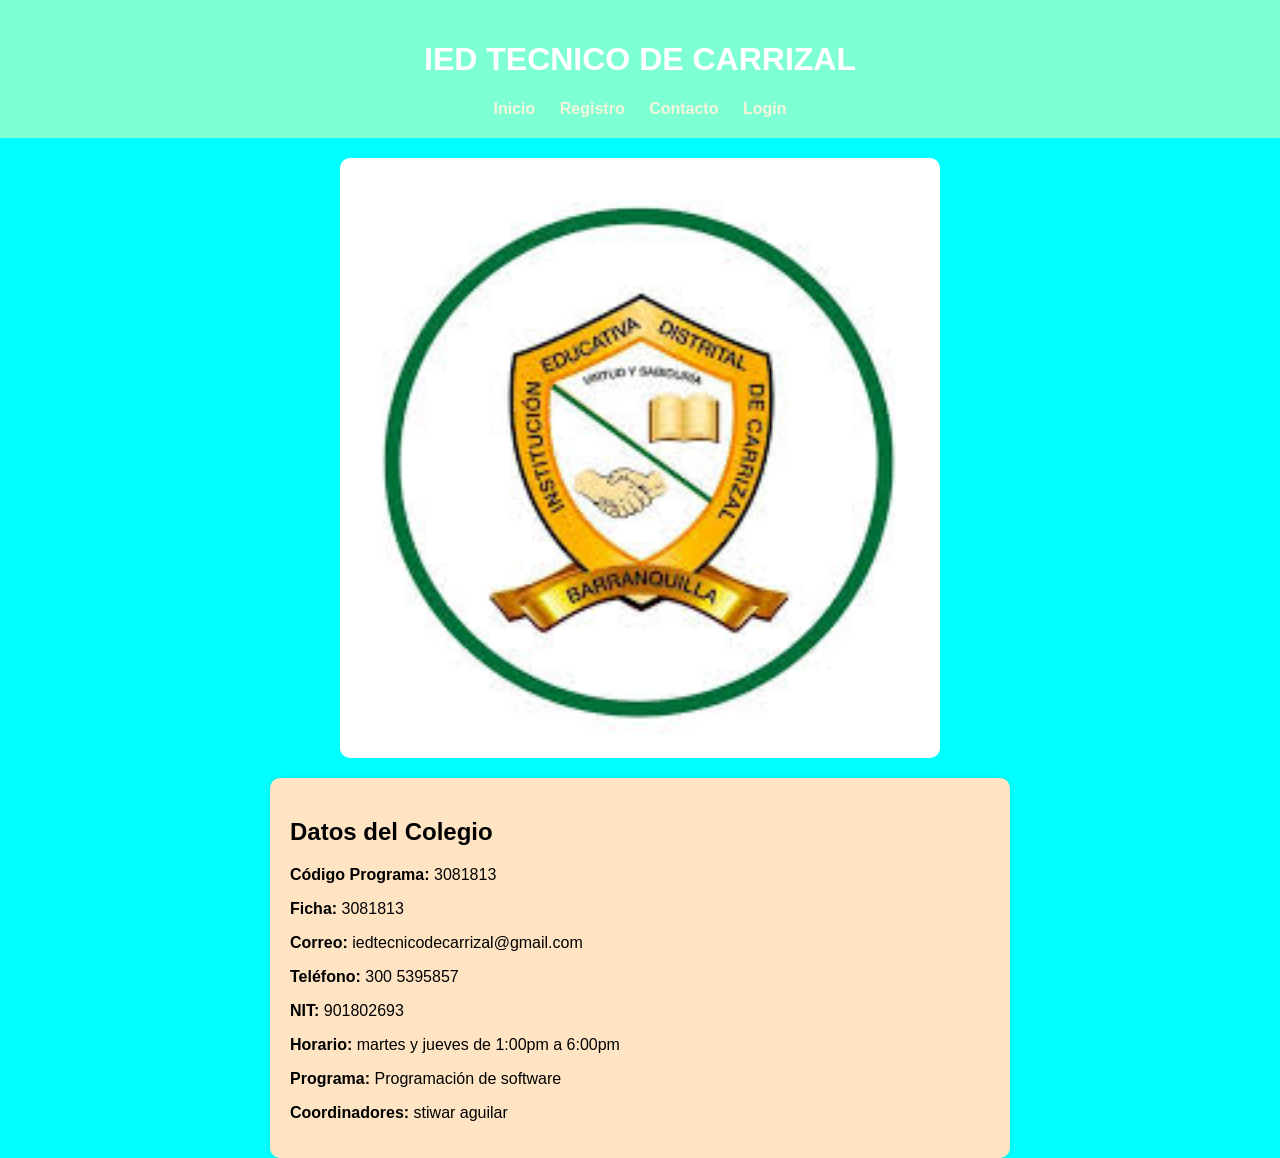
<file: index.html>
<!DOCTYPE html>
<html lang="es">
<head>
    <meta charset="UTF-8">
    <title>IED TECNICO de carrizal</title>
    <link rel="stylesheet" href="estilos/estillos_index.css">
</head>
<body>

   <header class="encabezado-principal" ></header>
   <script src="js/header.js"></script> <!--si lo guardas en un archivo JS-->

</header>

<section class="carrusel">
    <img src="img/carrusel1.jpg" alt="Imagen 1">
    <img src="img/carrusel2.jpg" alt="Imagen 2">
    <img src="img/carrusel3.jpg" alt="Imagen 3">
</section>

<section class="info">
    <h2>Datos del Colegio</h2>
    <p><strong>Código Programa:</strong> 3081813</p>
    <p><strong>Ficha:</strong> 3081813</p>
    <p><strong>Correo:</strong> iedtecnicodecarrizal@gmail.com</p>
    <p><strong>Teléfono:</strong> 300 5395857</p>
    <p><strong>NIT:</strong> 901802693</p>
    <p><strong>Horario:</strong> martes y jueves de 1:00pm a 6:00pm</p>
    <p><strong>Programa:</strong> Programación de software</p>
    <p><strong>Coordinadores:</strong> stiwar aguilar</p>
</section>
</body>
</html>
</file>
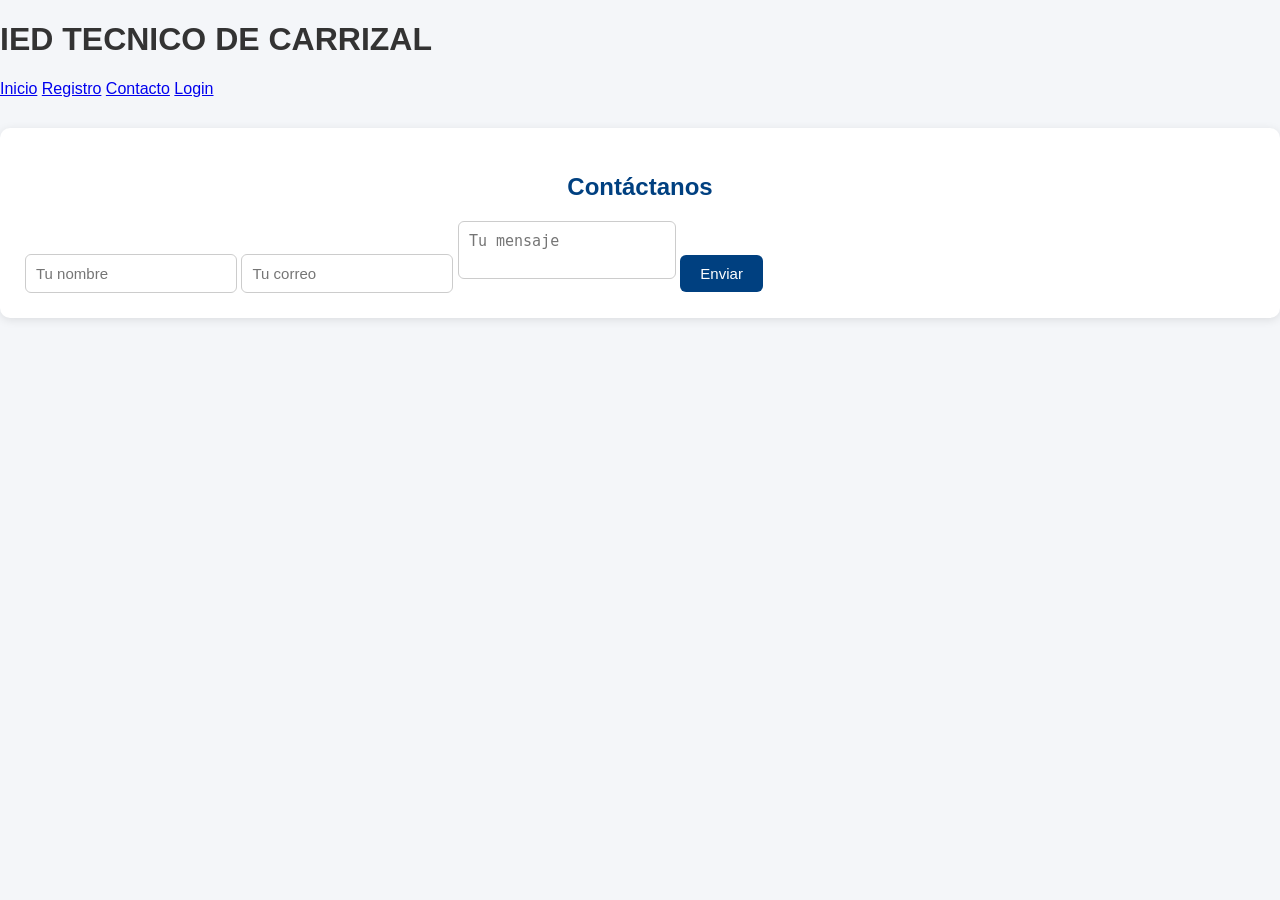
<file: vistas/contacto.html>
<!DOCTYPE html>
<html lang="es">
<head>
    <meta charset="UTF-8">
    <title>Contacto</title>
    <link rel="stylesheet" href="../estilos/estilos_contactos.css">
</head>
<body>

    <header class="encabezado-principal"></header>
    <script src="../js/header.js"></script> 


    <form>
        <h2>Contáctanos</h2>
        <input type="text" placeholder="Tu nombre" required>
        <input type="email" placeholder="Tu correo" required>
        <textarea placeholder="Tu mensaje" required></textarea>
        <button type="submit">Enviar</button>
    </form>

</body>
</html>
</file>
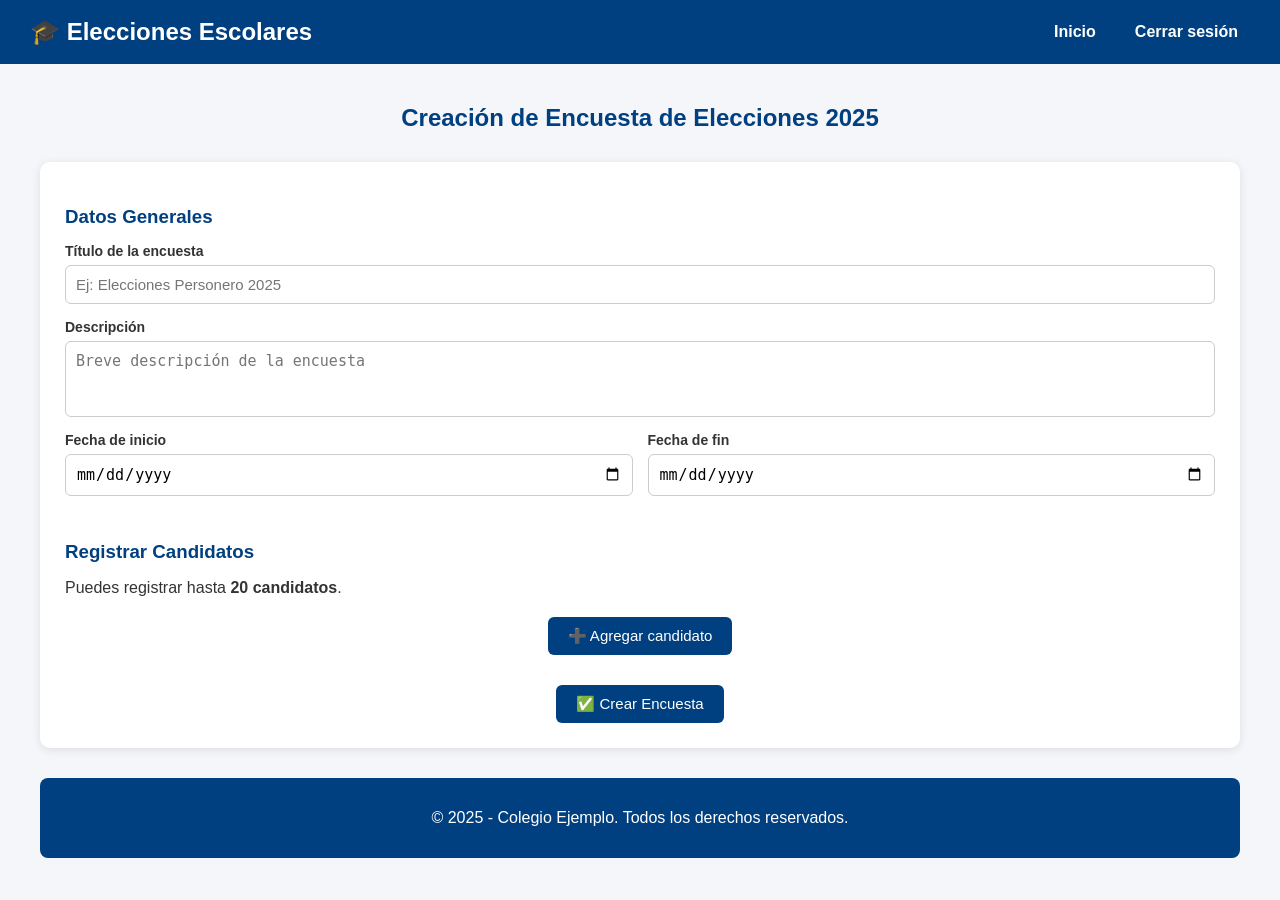
<file: vistas/crear_encuesta_elecciones.html>
<!DOCTYPE html>
<html lang="es">
<head>
  <meta charset="UTF-8">
  <title>Crear Encuesta de Elecciones</title>
  <link rel="stylesheet" href="../estilos/estilos_crear_encuesta_elecciones.css">
  <script src="../js/header_sesion.js"></script>
</head>
<body>
  <div class="contenedor">

    <!-- Header dinámico -->
    <header class="encabezado-principal"></header>

    <main>
      <h2>Creación de Encuesta de Elecciones 2025</h2>

      <!-- Datos generales de la encuesta -->
      <form id="formEncuesta" enctype="multipart/form-data">
        <section class="datos-encuesta">
          <h3>Datos Generales</h3>
          <div class="form-group">
            <label for="titulo">Título de la encuesta</label>
            <input type="text" id="titulo" name="titulo" placeholder="Ej: Elecciones Personero 2025" required>
          </div>

          <div class="form-group">
            <label for="descripcion">Descripción</label>
            <textarea id="descripcion" name="descripcion" rows="3" placeholder="Breve descripción de la encuesta" required></textarea>
          </div>

          <div class="form-grid">
            <div class="form-group">
              <label for="fecha_inicio">Fecha de inicio</label>
              <input type="date" id="fecha_inicio" name="fecha_inicio" required>
            </div>

            <div class="form-group">
              <label for="fecha_fin">Fecha de fin</label>
              <input type="date" id="fecha_fin" name="fecha_fin" required>
            </div>
          </div>
        </section>

        <!-- Candidatos -->
        <section class="candidatos">
          <h3>Registrar Candidatos</h3>
          <p>Puedes registrar hasta <strong>20 candidatos</strong>.</p>

          <div id="candidatosContainer"></div>

          <div style="text-align:center; margin-top:20px;">
            <button type="button" id="btnAgregar">➕ Agregar candidato</button>
          </div>
        </section>

        <div style="text-align:center; margin-top:30px;">
          <button type="submit">✅ Crear Encuesta</button>
        </div>
      </form>
    </main>

    <footer>
      <p>&copy; 2025 - Colegio Ejemplo. Todos los derechos reservados.</p>
    </footer>
  </div>

  <script>
    document.addEventListener("DOMContentLoaded", () => {
      const container = document.getElementById("candidatosContainer");
      const btnAgregar = document.getElementById("btnAgregar");
      let contador = 0;
      const maxCandidatos = 20;

      btnAgregar.addEventListener("click", () => {
        if (contador >= maxCandidatos) {
          alert("Solo puedes registrar hasta 20 candidatos.");
          return;
        }

        contador++;

        const candidatoDiv = document.createElement("div");
        candidatoDiv.classList.add("candidato");

        candidatoDiv.innerHTML =
          '<div class="candidato-header">' +
            '<h4>Candidato ' + contador + '</h4>' +
            '<button type="button" class="btnEliminar" title="Eliminar candidato">❌</button>' +
          '</div>' +
          '<div class="form-grid">' +
            '<div class="form-group">' +
              '<label for="doc_' + contador + '">Documento</label>' +
              '<input type="text" id="doc_' + contador + '" name="doc_' + contador + '" required>' +
            '</div>' +
            '<div class="form-group">' +
              '<label for="nombre_' + contador + '">Nombre completo</label>' +
              '<input type="text" id="nombre_' + contador + '" name="nombre_' + contador + '" required>' +
            '</div>' +
            '<div class="form-group">' +
              '<label for="grado_' + contador + '">Grado</label>' +
              '<input type="text" id="grado_' + contador + '" name="grado_' + contador + '" required>' +
            '</div>' +
            '<div class="form-group">' +
              '<label for="grupo_' + contador + '">Grupo</label>' +
              '<input type="text" id="grupo_' + contador + '" name="grupo_' + contador + '" required>' +
            '</div>' +
            '<div class="form-group">' +
              '<label for="foto_' + contador + '">Foto</label>' +
              '<input type="file" id="foto_' + contador + '" name="foto_' + contador + '" accept="image/*" required>' +
            '</div>' +
          '</div>';

        // Evento para eliminar candidato
        candidatoDiv.querySelector(".btnEliminar").addEventListener("click", () => {
          candidatoDiv.remove();
          contador--;
        });

        container.appendChild(candidatoDiv);
      });
    });
  </script>
</body>
</html>
</file>
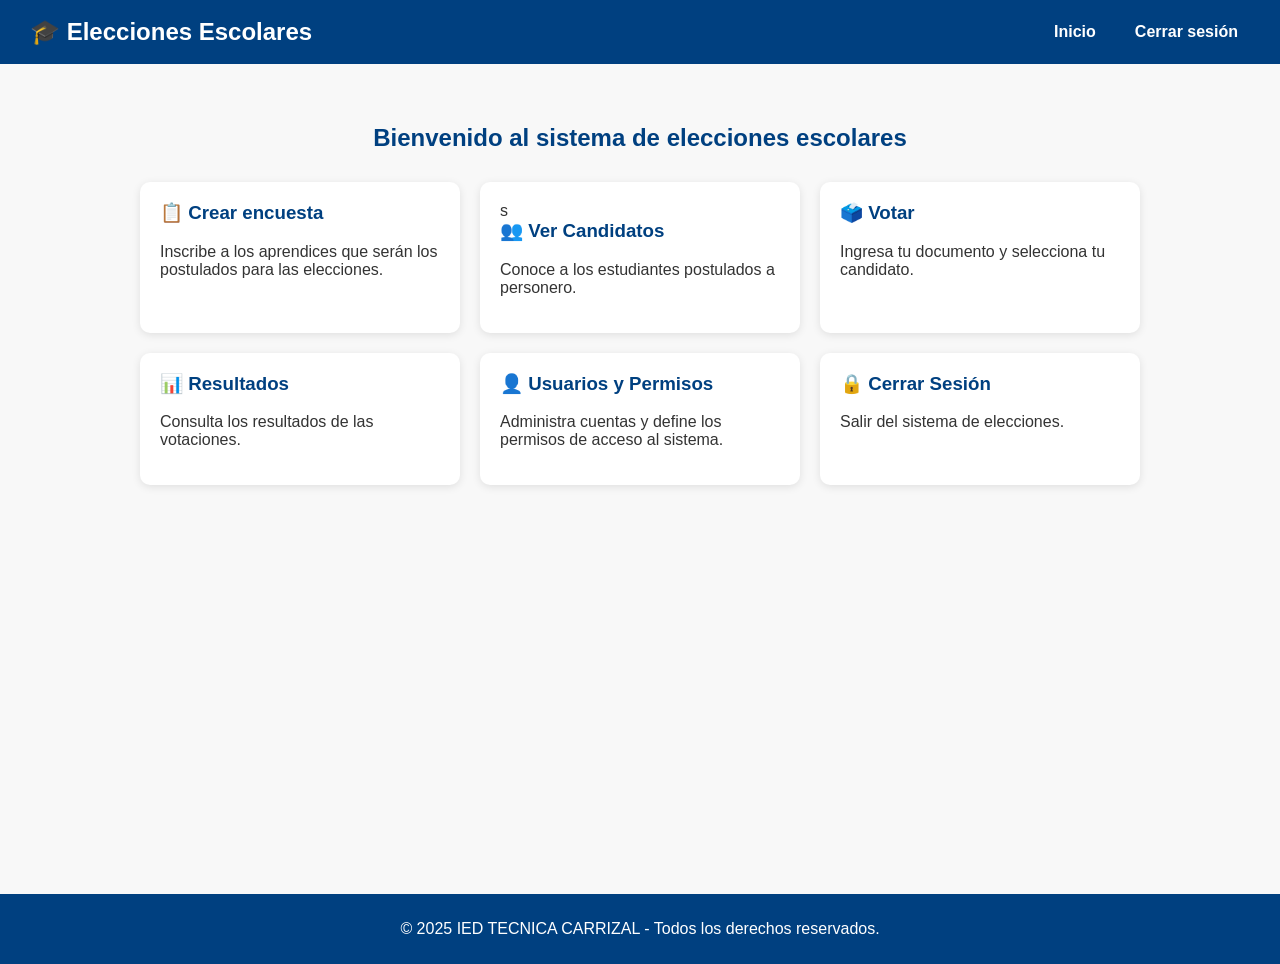
<file: vistas/login.html>
<!DOCTYPE html>
<html lang="es">
<head>
    <meta charset="UTF-8">
    <title>Menú Principal - IED Nobel Juan Manuel Santos</title>
    <link rel="stylesheet" href="../estilos/estilos_menu.css">
</head>
<body>
<div class="wrapper">
    <script src="../js/header_sesion.js"></script>

    <!-- CONTENIDO PRINCIPAL -->
    <section class="menu-contenedor">
        <h2>Bienvenido al sistema de elecciones escolares</h2>
        <div class="tarjetas-grid">

            <a class="tarjeta" href="../vistas/crear_encuesta_elecciones.html">
                <h3>📋 Crear encuesta</h3>
                <p>Inscribe a los aprendices que serán los postulados para las elecciones.</p>
            </a>

            <a class="tarjeta" href="../vistas/ver_candidatos.html">
                s<h3>👥 Ver Candidatos</h3>
                <p>Conoce a los estudiantes postulados a personero.</p>
            </a>

            <a class="tarjeta" href="../vistas/votar.html">
                <h3>🗳️ Votar</h3>
                <p>Ingresa tu documento y selecciona tu candidato.</p>
            </a>

            <a class="tarjeta" href="../vistas/resultados.html">
                <h3>📊 Resultados</h3>
                <p>Consulta los resultados de las votaciones.</p>
            </a>

            <a class="tarjeta" href="../vistas/usuarios_permisos.html">
                <h3>👤 Usuarios y Permisos</h3>
                <p>Administra cuentas y define los permisos de acceso al sistema.</p>
            </a>

            <a class="tarjeta" href="../vistas/login.html">
                <h3>🔒 Cerrar Sesión</h3>
                <p>Salir del sistema de elecciones.</p>
            </a>
        </div>
    </section>

    <!-- PIE DE PÁGINA -->
    <footer>
        <p>&copy; 2025 IED TECNICA CARRIZAL - Todos los derechos reservados.</p>
    </footer>
</div>
</body>
</html>
</file>
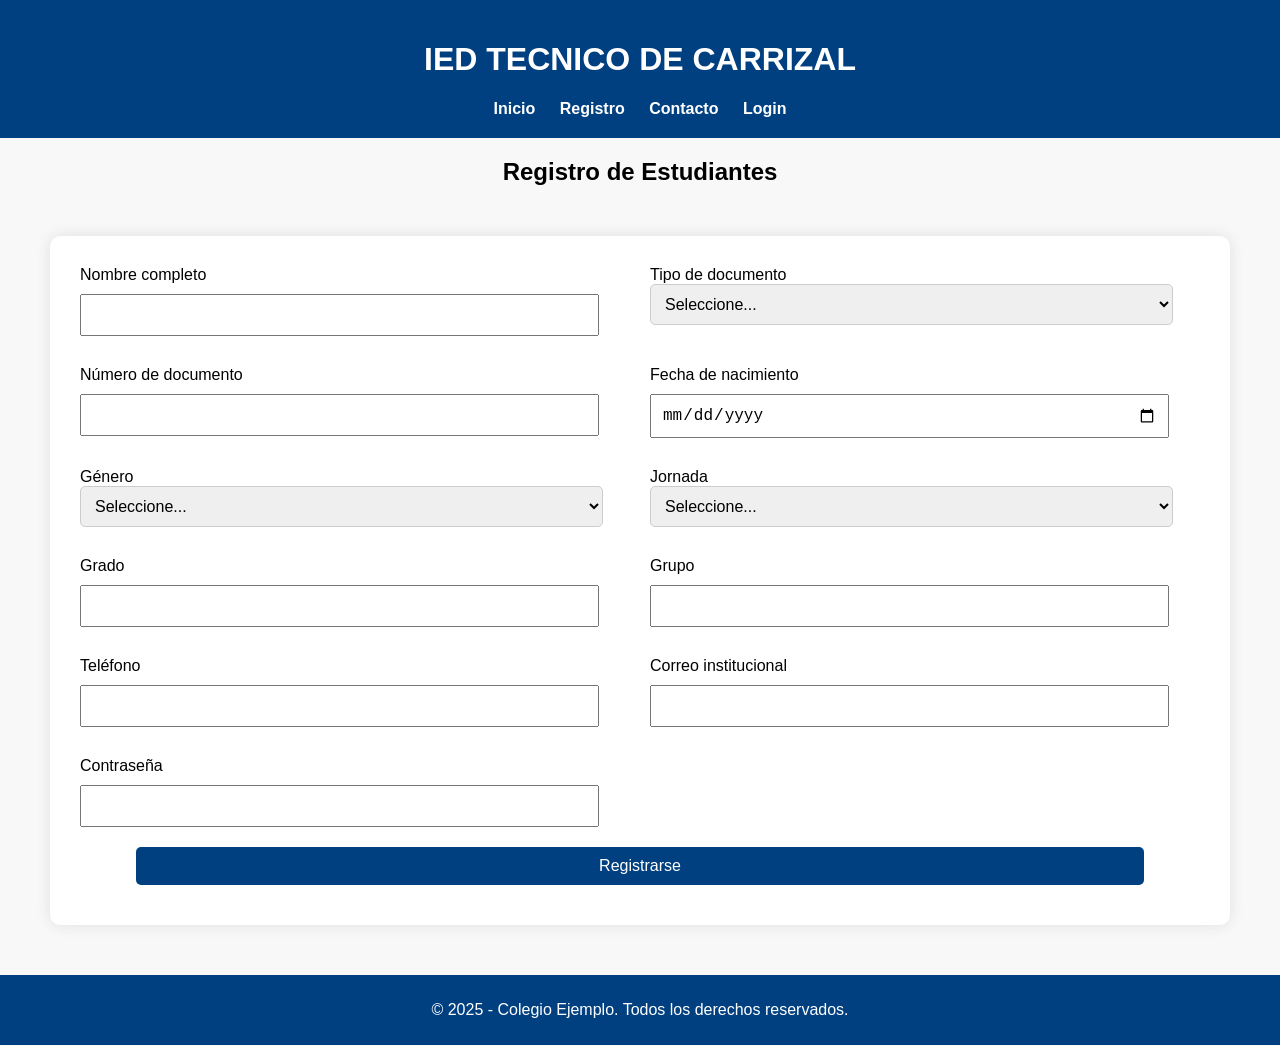
<file: vistas/registrar_estudiante.html>
<!DOCTYPE html>
<html lang="es">
<head>
    <meta charset="UTF-8">
    <title>Registro de Estudiantes</title>
    <link rel="stylesheet" href="../estilos/estilos_registro.css">
</head>
<body>

    <div class="contenedor">
        <header class="encabezado-principal">
            <h1>Colegio Ejemplo</h1>
        </header>
        <script src="../js/header.js"></script>

        <h2>Registro de Estudiantes</h2>

        <form action="procesar_registro.php" method="POST">
            <div class="form-grid">
                <div class="form-group">
                    <label for="nombre">Nombre completo</label>
                    <input type="text" id="nombre" name="nombre" required>
                </div>

                <div class="form-group">
                    <label for="tipo_documento">Tipo de documento</label>
                    <select id="tipo_documento" name="tipo_documento" required>
                        <option value="">Seleccione...</option>
                        <option value="TI">Tarjeta de identidad</option>
                        <option value="CC">Cédula de ciudadanía</option>
                        <option value="CE">Cédula de extranjería</option>
                    </select>
                </div>

                <div class="form-group">
                    <label for="documento">Número de documento</label>
                    <input type="text" id="documento" name="documento" required>
                </div>

                <div class="form-group">
                    <label for="fecha_nacimiento">Fecha de nacimiento</label>
                    <input type="date" id="fecha_nacimiento" name="fecha_nacimiento" required>
                </div>

                <div class="form-group">
                    <label for="genero">Género</label>
                    <select id="genero" name="genero" required>
                        <option value="">Seleccione...</option>
                        <option value="M">Masculino</option>
                        <option value="F">Femenino</option>
                        <option value="O">Otro</option>
                    </select>
                </div>

                <div class="form-group">
                    <label for="jornada">Jornada</label>
                    <select id="jornada" name="jornada" required>
                        <option value="">Seleccione...</option>
                        <option value="mañana">Mañana</option>
                        <option value="tarde">Tarde</option>
                    </select>
                </div>

                <div class="form-group">
                    <label for="grado">Grado</label>
                    <input type="text" id="grado" name="grado" required>
                </div>

                <div class="form-group">
                    <label for="grupo">Grupo</label>
                    <input type="text" id="grupo" name="grupo" required>
                </div>

                <div class="form-group">
                    <label for="telefono">Teléfono</label>
                    <input type="tel" id="telefono" name="telefono" required>
                </div>

                <div class="form-group">
                    <label for="correo">Correo institucional</label>
                    <input type="email" id="correo" name="correo" required>
                </div>

                <div class="form-group">
                    <label for="password">Contraseña</label>
                    <input type="password" id="password" name="password" required>
                </div>
            </div>

            <div style="text-align: center;">
                <button type="submit">Registrarse</button>
            </div>
        </form>

        <footer>
            <p>&copy; 2025 - Colegio Ejemplo. Todos los derechos reservados.</p>
        </footer>
    </div>

</body>
</html>
</file>
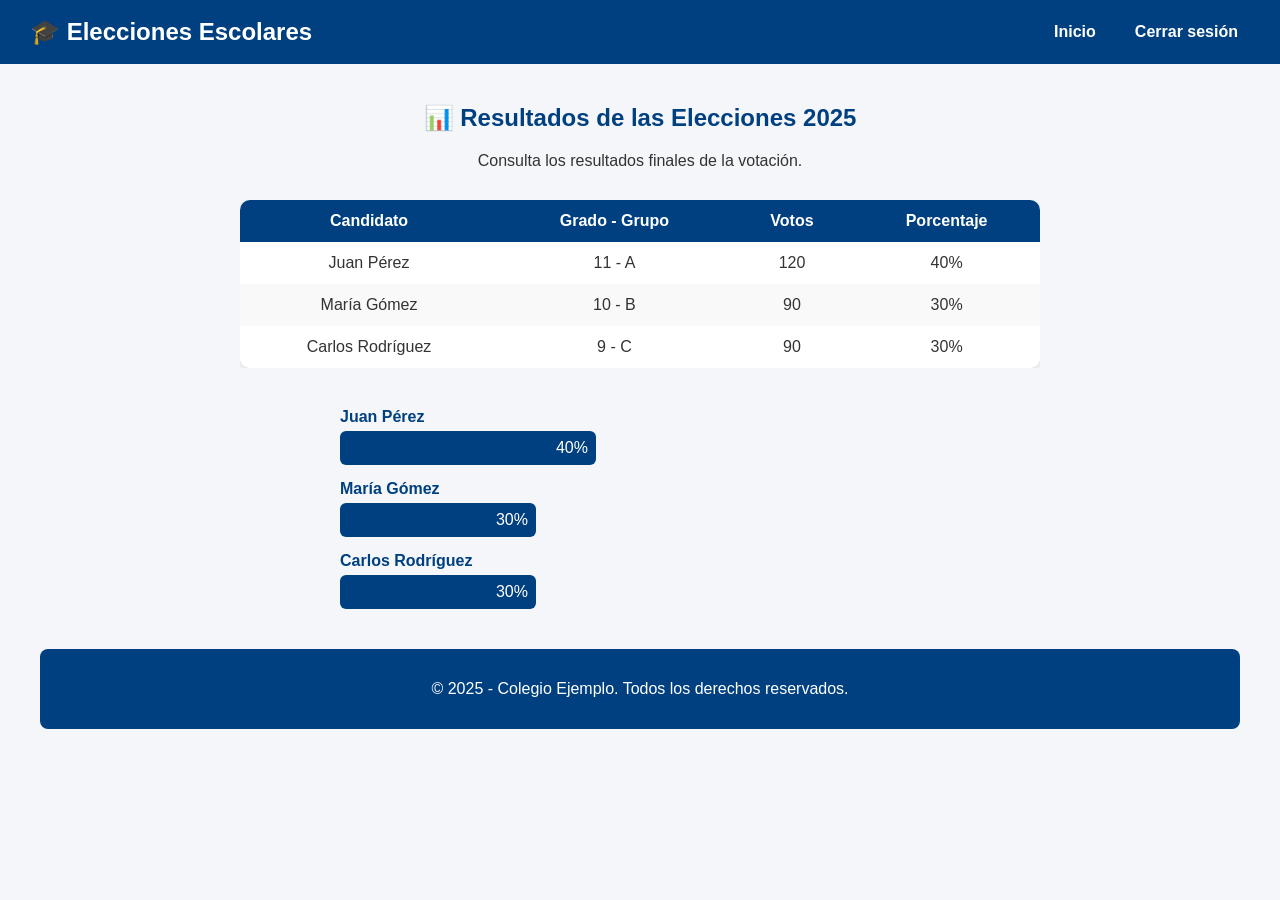
<file: vistas/resultados.html>
<!DOCTYPE html>
<html lang="es">
<head>
    <meta charset="UTF-8">
    <title>Resultados - Elecciones 2025</title>
    <link rel="stylesheet" href="../estilos/estilos_resultados.css">
    <script src="../js/header_sesion.js"></script>
</head>

<body>
<div class="contenedor">

    <!-- Header dinámico -->
    <header class="encabezado-principal"></header>

    <main>
        <h2>📊 Resultados de las Elecciones 2025</h2>
        <p style="text-align:center; margin-bottom: 30px;">
            Consulta los resultados finales de la votación.
        </p>

        <!-- Tabla de resultados -->
        <section class="tabla-resultados">
            <table>
                <thead>
                    <tr>
                        <th>Candidato</th>
                        <th>Grado - Grupo</th>
                        <th>Votos</th>
                        <th>Porcentaje</th>
                    </tr>
                </thead>
                <tbody>
                    <tr>
                        <td>Juan Pérez</td>
                        <td>11 - A</td>
                        <td>120</td>
                        <td>40%</td>
                    </tr>
                    <tr>
                        <td>María Gómez</td>
                        <td>10 - B</td>
                        <td>90</td>
                        <td>30%</td>
                    </tr>
                    <tr>
                        <td>Carlos Rodríguez</td>
                        <td>9 - C</td>
                        <td>90</td>
                        <td>30%</td>
                    </tr>
                </tbody>
            </table>
        </section>

        <!-- Barras de resultados -->
        <section class="barras-resultados">
            <div class="barra">
                <span>Juan Pérez</span>
                <div class="progreso" style="width: 40%;">40%</div>
            </div>
            <div class="barra">
                <span>María Gómez</span>
                <div class="progreso" style="width: 30%;">30%</div>
            </div>
            <div class="barra">
                <span>Carlos Rodríguez</span>
                <div class="progreso" style="width: 30%;">30%</div>
            </div>
        </section>
    </main>

    <footer>
        <p>&copy; 2025 - Colegio Ejemplo. Todos los derechos reservados.</p>
    </footer>

</div>

</body>
</html>
</file>
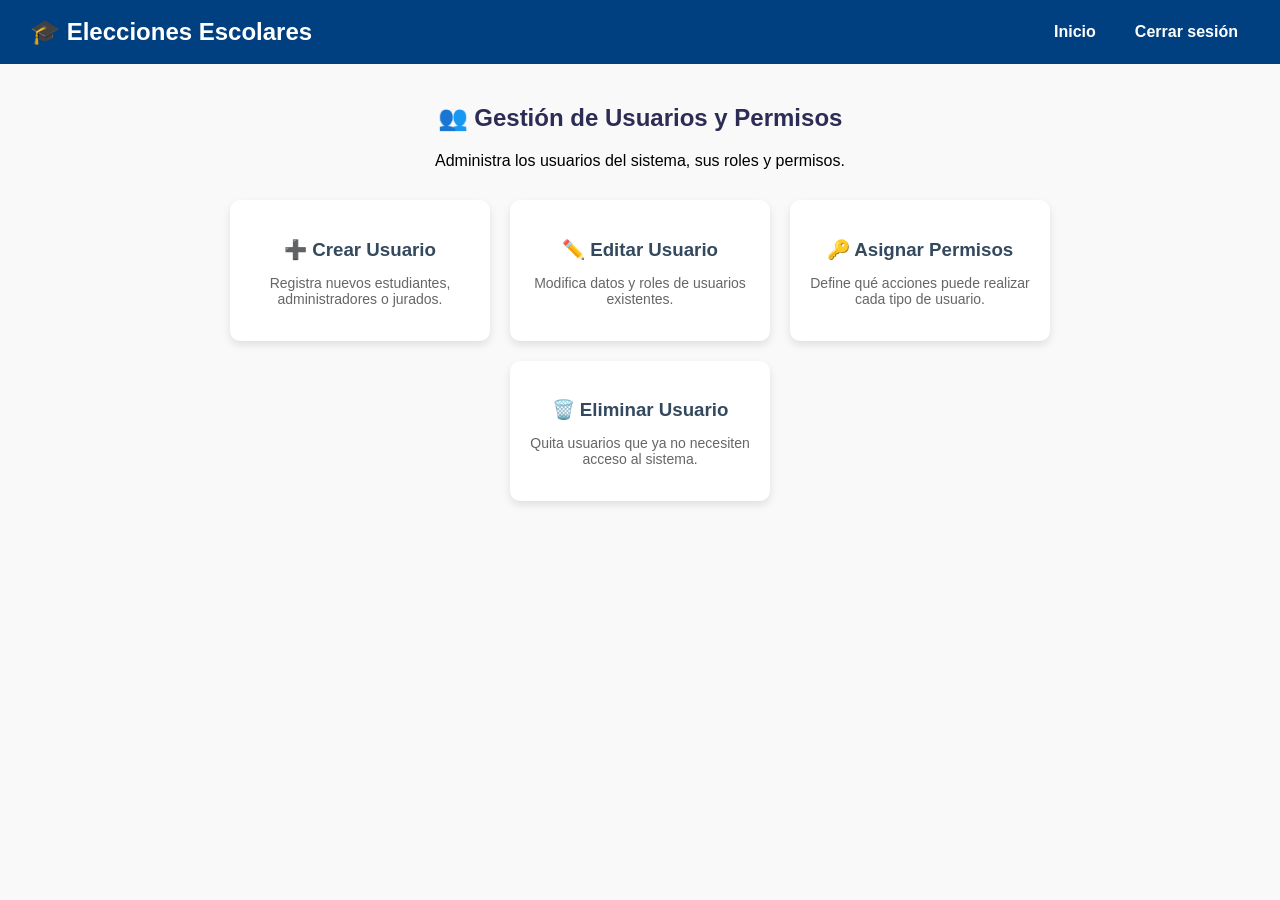
<file: vistas/usuarios_permisos.html>
<!DOCTYPE html>
<html lang="es">
<head>
  <meta charset="UTF-8">
  <title>Gestión de Usuarios y Permisos</title>
  <link rel="stylesheet" href="../estilos/estilos_usuarios.css">
  <script src="../js/header_sesion.js"></script>
</head>
<body>

<div class="contenedor">

  <!-- Header dinámico -->
  <header class="encabezado-principal"></header>

  <main>
    <h2>👥 Gestión de Usuarios y Permisos</h2>
    <p style="text-align: center; margin-bottom: 30px;">
      Administra los usuarios del sistema, sus roles y permisos.
    </p>

    <!-- Sección de opciones -->
    <section class="opciones-usuarios">

      <div class="opcion">
        <h3>➕ Crear Usuario</h3>
        <p>Registra nuevos estudiantes, administradores o jurados.</p>
      </div>

      <div class="opcion">
        <h3>✏️ Editar Usuario</h3>
        <p>Modifica datos y roles de usuarios existentes.</p>
      </div>

      <div class="opcion">
        <h3>🔑 Asignar Permisos</h3>
        <p>Define qué acciones puede realizar cada tipo de usuario.</p>
      </div>

      <div class="opcion">
        <h3>🗑️ Eliminar Usuario</h3>
        <p>Quita usuarios que ya no necesiten acceso al sistema.</p>
      </div>

    </section>

  </main>
</div>

</body>
</html>
</file>
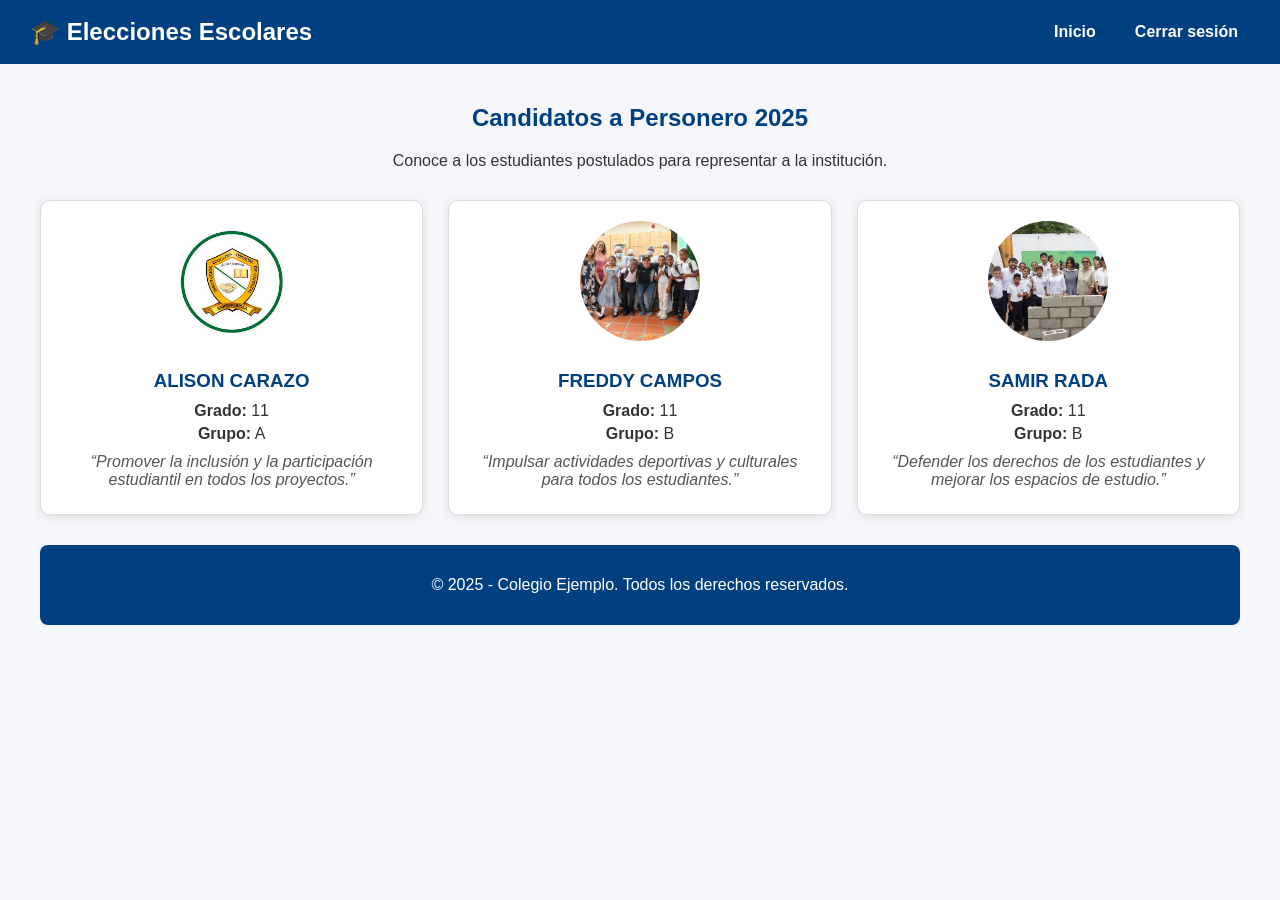
<file: vistas/ver_candidatos.html>
<!DOCTYPE html>
<html lang="es">
<head>
  <meta charset="UTF-8">
  <title>Ver Candidatos - Elecciones 2025</title>
  <link rel="stylesheet" href="../estilos/estilos_ver_candidatos.css">
  <script src="../js/header_sesion.js"></script>
</head>
<body>

  <div class="contenedor">

    <!-- Header dinámico -->
    <header class="encabezado-principal"></header>

    <main>
      <h2> Candidatos a Personero 2025</h2>
      <p style="text-align:center; margin-bottom: 30px;">
        Conoce a los estudiantes postulados para representar a la institución.
      </p>

      <section class="candidatos-grid">
        <!-- Candidato 1 -->
        <div class="candidato-card">
          <img src="../img/carrusel1.jpg" alt="Candidato 1">
          <h3>ALISON CARAZO</h3>
          <p><strong>Grado:</strong> 11</p>
          <p><strong>Grupo:</strong> A</p>
          <p class="propuesta">“Promover la inclusión y la participación estudiantil en todos los proyectos.”</p>
        </div>

        <!-- Candidato 2 -->
        <div class="candidato-card">
          <img src="../img/carrusel2.jpg" alt="Candidato 2">
          <h3>FREDDY CAMPOS</h3>
          <p><strong>Grado:</strong> 11</p>
          <p><strong>Grupo:</strong> B</p>
          <p class="propuesta">“Impulsar actividades deportivas y culturales para todos los estudiantes.”</p>
        </div>

        <!-- Candidato 3 -->
        <div class="candidato-card">
          <img src="../img/carrusel3.jpg" alt="Candidato 3">
          <h3>SAMIR RADA</h3>
          <p><strong>Grado:</strong> 11</p>
          <p><strong>Grupo:</strong> B</p>
          <p class="propuesta">“Defender los derechos de los estudiantes y mejorar los espacios de estudio.”</p>
        </div>
      </section>
    </main>

    <footer>
      <p>&copy; 2025 - Colegio Ejemplo. Todos los derechos reservados.</p>
    </footer>

  </div>
</body>
</html>
</file>
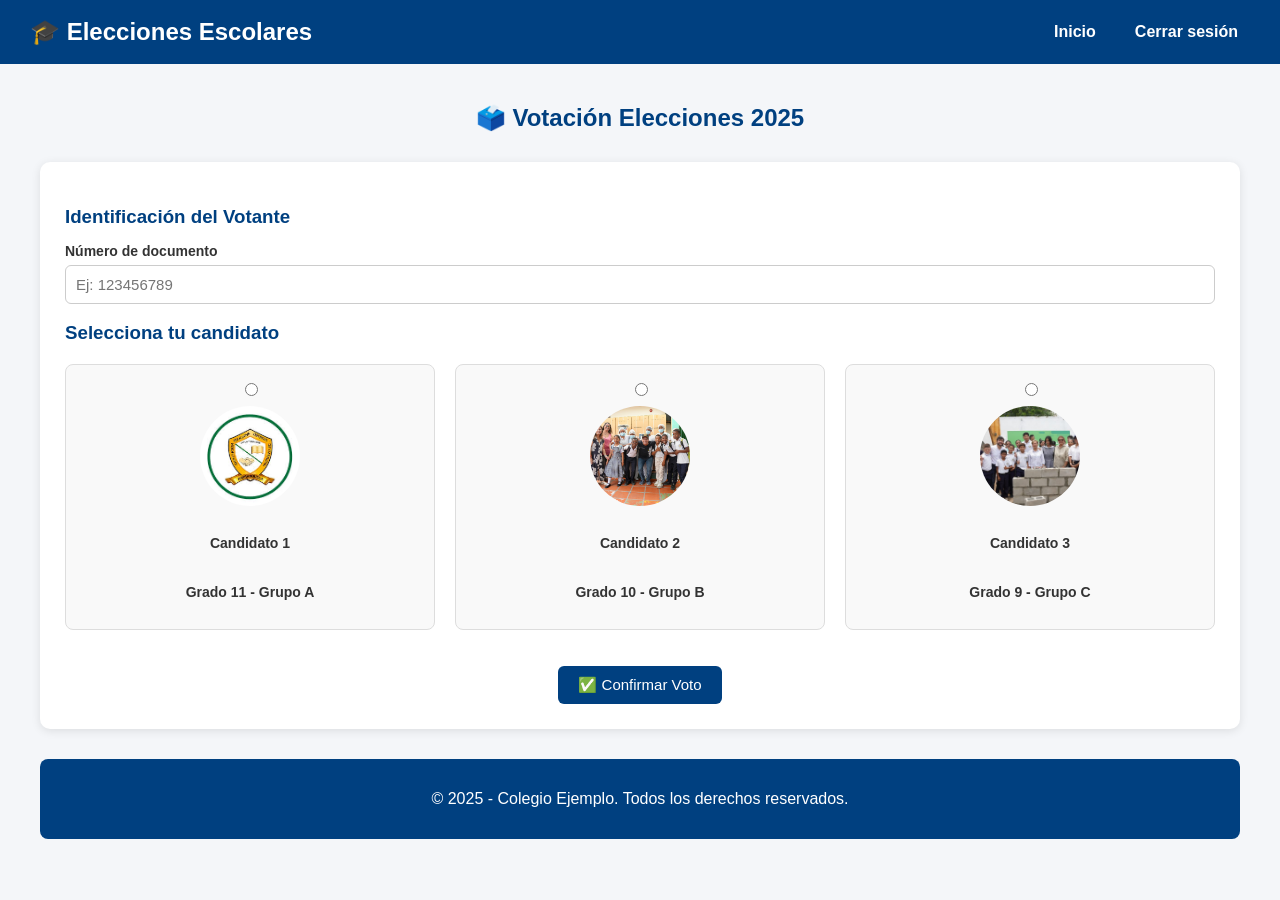
<file: vistas/votar.html>
<!DOCTYPE html>
<html lang="es">
<head>
  <meta charset="UTF-8">
  <title>Votar – Elecciones 2025</title>
  <link rel="stylesheet" href="../estilos/estilos_votar.css">
  <script src="../js/header_sesion.js"></script>
</head>

<body>
  <div class="contenedor">

    <!-- Header dinámico -->
    <header class="encabezado-principal"></header>

    <main>
      <h2>🗳️ Votación Elecciones 2025</h2>

      <form id="formVotar">
        <!-- Documento -->
        <section class="datos-votante">
          <h3>Identificación del Votante</h3>
          <div class="form-group">
            <label for="documento">Número de documento</label>
            <input type="text" id="documento" name="documento" placeholder="Ej: 123456789" required>
          </div>
        </section>

        <!-- Candidatos -->
        <section class="lista-candidatos">
          <h3>Selecciona tu candidato</h3>
          <div id="candidatosGrid" class="candidatos-grid">
            <!-- Candidatos dinámicos (ejemplo estático) -->
            <label class="candidato-card">
              <input type="radio" name="candidato" value="1" required>
              <img src="../img/carrusel1.jpg" alt="candidato 1">
              <h4>Candidato 1</h4>
              <p>Grado 11 - Grupo A</p>
            </label>

            <label class="candidato-card">
              <input type="radio" name="candidato" value="2">
              <img src="../img/carrusel2.jpg" alt="Candidato 2">
              <h4>Candidato 2</h4>
              <p>Grado 10 - Grupo B</p>
            </label>

            <label class="candidato-card">
              <input type="radio" name="candidato" value="3">
              <img src="../img/carrusel3.jpg" alt="Candidato 3">
              <h4>Candidato 3</h4>
              <p>Grado 9 - Grupo C</p>
            </label>
          </div>
        </section>

        <!-- Botón votar -->
        <div style="text-align: center; margin-top: 30px;">
          <button type="submit">✅ Confirmar Voto</button>
        </div>
      </form>
    </main>

    <footer>
      <p>&copy; 2025 - Colegio Ejemplo. Todos los derechos reservados.</p>
    </footer>
  </div>

  <script>
    document.getElementById("formVotar").addEventListener("submit", (e) => {
      e.preventDefault();
      const documento = document.getElementById("documento").value;
      const candidato = document.querySelector("input[name='candidato']:checked");

      if (!candidato) {
        alert("Por favor selecciona un candidato antes de continuar.");
        return;
      }

      alert("✅ Voto registrado con éxito.\nDocumento: " + documento + "\nCandidato: " + candidato.value);
      // Aquí luego conectamos con el backend para registrar el voto real
    });
  </script>
</body>
</html>
</file>
<file: estilos/estillos_index.css>
body {
    font-family: Arial, sans-serif;
    background-color: aqua;
    margin: 0;
    padding: 0;
    text-align: center;
}

header{
    background-color: aquamarine;
    color: white;
    padding: 20px;
}

nav a {
    margin: 0 10px;
    color: beige;
    text-decoration: none;
    font-weight: bold;
}

.carrusel img {
    width: 90%;
    max-width: 600px;
    margin: 20px auto;
    display: none;
    border-radius: 10px;
}

.carrusel img:first-child {
    display: block;
}


section.info {
    padding: 20px;
    text-align: left;
    max-width: 700px;
    margin: auto;
    background-color: bisque;
    border-radius: 10px;
    box-shadow: 0 0 5px rgba(0,0,0,0.1);
}

form{
    background-color: aliceblue;
    padding: 20px;
    max-width: 400px;
    margin: 30px auto;
    border-radius: 10px;
    box-shadow: 0 0 10px  rgba(0,0,0,0.1);
}

input, textarea, button {
    width: 90%;
    margin: 10px 0;
    padding: 10px;
    font-size: 16px;
}

button{
    background-color: blue;
    color: aqua;
    border: none;
    cursor:  pointer;
    border-radius: 5px;
}

button:hover {
     background-color: blue;
}

footer {
    background-color: blue;
    color: beige;
    padding: 10px;
    margin-top: 30px;
}

select{
    width: 95%;
    padding: 10px;
    font-size: 16px;
    margin-bottom: 10px;
    border-radius: 5px;
    border: 1px solid #ccc;
}

.form-grid {
    display: grid;
    grid-template-columns: 1fr 1fr;
    gap: 20px;
    text-align: left;
}

.form-group{
    display: flex;
    flex-direction: column;
}

@media (max-width: 90%) {
    .form-grid{
        grid-template-columns: 1fr;
    }
}

/* Estilos de formularios de registro */
form{
    background-color: #ffffff;
    padding: 30px;
    border-radius: 0 0 15px rgba(0, 0, 0, 0.1);
    max-width: 100%;
    margin-top: 10px;
    margin: 50px;

}
</file>
<file: estilos/estilos_contactos.css>
body {
    font-family: Arial, sans-serif;
    background-color: #f4f6f9;
    margin: 0;
    padding: 0;
    color: #333;
}

.contenedor {
    max-width: 1200px;
    margin: auto;
    padding: 20px;
}

h2 {
    text-align: center;
    color: #004080;
    margin-top: 20px;
}

h3 {
    color: #004080;
    margin-bottom: 15px;
}

form {
    background: white;
    padding: 25px;
    border-radius: 10px;
    box-shadow: 0 2px 10px rgba(0,0,0,0.1);
    margin: 30px auto;
}

.form-grid {
    display: grid;
    grid-template-columns: 1fr 1fr;
    gap: 15px;
}

.form-group {
    display: flex;
    flex-direction: column;
    margin-bottom: 15px; /* espacio entre campos */
}

label {
    margin-bottom: 6px; /* separación entre label y campo */
    font-weight: bold;
    font-size: 14px;
}

input, textarea, select {
    padding: 10px;
    border: 1px solid #ccc;
    border-radius: 6px;
    font-size: 15px;
}

textarea {
    resize: none;
}

button {
    background-color: #004080;
    color: white;
    padding: 10px 20px;
    font-size: 15px;
    border: none;
    border-radius: 6px;
    cursor: pointer;
    transition: 0.3s;
}

button:hover {
    background-color: #002f5d;
}

.candidatos {
    margin-top: 30px;
}

.candidato {
    margin-bottom: 20px;
    padding: 15px;
    border: 1px solid #ddd;
    border-radius: 8px;
    background: #f9f9f9;
    position: relative;
}

.candidato-header {
    display: flex;
    justify-content: space-between;
    align-items: center;
}

.candidato h4 {
    margin: 0;
    color: #333;
}

.btnEliminar {
    background: transparent;
    border: none;
    color: red;
    font-size: 18px;
    cursor: pointer;
}

.btnEliminar:hover {
    color: darkred;
}

footer {
    text-align: center;
    background-color: #004080;
    color: white;
    padding: 15px;
    margin-top: 30px;
    border-radius: 8px;
}
</file>
<file: estilos/estilos_crear_encuesta_elecciones.css>
body {
    font-family: Arial, sans-serif;
    background-color: #f4f6f9;
    margin: 0;
    padding: 0;
    color: #333;
}

.contenedor {
    max-width: 1200px;
    margin: auto;
    padding: 20px;
}

h2 {
    text-align: center;
    color: #004080;
    margin-top: 20px;
}

h3 {
    color: #004080;
    margin-bottom: 15px;
}

form {
    background: white;
    padding: 25px;
    border-radius: 10px;
    box-shadow: 0 2px 10px rgba(0,0,0,0.1);
    margin: 30px auto;
}

.form-grid {
    display: grid;
    grid-template-columns: 1fr 1fr;
    gap: 15px;
}

.form-group {
    display: flex;
    flex-direction: column;
    margin-bottom: 15px; /* espacio entre campos */
}

label {
    margin-bottom: 6px; /* separación entre label y campo */
    font-weight: bold;
    font-size: 14px;
}

input, textarea, select {
    padding: 10px;
    border: 1px solid #ccc;
    border-radius: 6px;
    font-size: 15px;
}

textarea {
    resize: none;
}

button {
    background-color: #004080;
    color: white;
    padding: 10px 20px;
    font-size: 15px;
    border: none;
    border-radius: 6px;
    cursor: pointer;
    transition: 0.3s;
}

button:hover {
    background-color: #002f5d;
}

.candidatos {
    margin-top: 30px;
}

.candidato {
    margin-bottom: 20px;
    padding: 15px;
    border: 1px solid #ddd;
    border-radius: 8px;
    background: #f9f9f9;
    position: relative;
}

.candidato-header {
    display: flex;
    justify-content: space-between;
    align-items: center;
}

.candidato h4 {
    margin: 0;
    color: #333;
}

.btnEliminar {
    background: transparent;
    border: none;
    color: red;
    font-size: 18px;
    cursor: pointer;
}

.btnEliminar:hover {
    color: darkred;
}

footer {
    text-align: center;
    background-color: #004080;
    color: white;
    padding: 15px;
    margin-top: 30px;
    border-radius: 8px;
}
</file>
<file: estilos/estilos_menu.css>
html, body {
    height: 100%;
    margin: 0;
    padding: 0;
    font-family: Arial, sans-serif;
    background-color: #f8f8f8;
}

.wrapper {
    min-height: 100%;
    display: flex;
    flex-direction: column;
}

.menu-contenedor {
    flex: 1;
    padding: 40px 20px;
}


.menu-contenedor h2 {
    color: #004080;
    margin-bottom: 30px;
    text-align: center;
}

.tarjetas-grid {
    display: grid;
    grid-template-columns: repeat(auto-fit, minmax(250px, 1fr));
    gap: 20px;
    max-width: 1000px;
    margin: auto;
}

.tarjeta {
    background-color: white;
    padding: 20px;
    border-radius: 10px;
    text-align: left;
    box-shadow: 0 2px 8px rgba(0,0,0,0.1);
    transition: transform 0.3s ease, box-shadow 0.3s ease;
    text-decoration: none;
    color: #333;
}

.tarjeta:hover {
    transform: translateY(-5px);
    box-shadow: 0 4px 12px rgba(0,0,0,0.2);
}

.tarjeta h3 {
    margin-top: 0;
    color: #004080;
}



footer {
    background-color: #004080;
    color: white;
    padding: 10px;
    text-align: center;
}


@media (max-width: 768px) {
    .nav-links {
        justify-content: center;
        margin-top: 10px;
    }

    .tarjetas-grid {
        grid-template-columns: 1fr;
    }
}
</file>
<file: estilos/estilos_registro.css>
body {
    font-family: Arial, sans-serif;
    background-color: #f8f8f8;
    margin: 0;
    padding: 0;
    text-align: center;
}

header {
    background-color: #004080;
    color: white;
    padding: 20px;
}

nav a {
    margin: 0 10px;
    color: white;
    text-decoration: none;
    font-weight: bold;
}

.carrusel img {
    width: 90%;
    max-width: 600px;
    margin: 20px auto;
    display: none;
    border-radius: 10px;
}

.carrusel img:first-child {
    display: block;
}

section.info {
    padding: 20px;
    text-align: left;
    max-width: 700px;
    margin: auto;
    background-color: white;
    border-radius: 10px;
    box-shadow: 0 0 5px rgba(0,0,0,0.1);
}

form {
    background: white;
    padding: 20px;
    max-width: 400px;
    margin: 30px auto;
    border-radius: 10px;
    box-shadow: 0 0 10px rgba(0,0,0,0.1);
}

input, textarea, button {
    width: 90%;
    margin: 10px 0;
    padding: 10px;
    font-size: 16px;
}

button {
    background-color: #004080;
    color: white;
    border: none;
    cursor: pointer;
    border-radius: 5px;
}

button:hover {
    background-color: #00264d;
}

footer {
    background-color: #004080;
    color: white;
    padding: 10px;
    margin-top: 30px;
}

select {
    width: 95%;
    padding: 10px;
    font-size: 16px;
    margin-bottom: 10px;
    border-radius: 5px;
    border: 1px solid #ccc;
}

.form-grid {
    display: grid;
    grid-template-columns: 1fr 1fr;
    gap: 20px;
    text-align: left;
}

.form-group {
    display: flex;
    flex-direction: column;
}

@media (max-width: 768px) {
    .form-grid {
        grid-template-columns: 1fr;
    }
}

/* Estilo del formulario de registro */
form {
    background-color: #ffffff;
    padding: 30px;
    border-radius: 10px;
    box-shadow: 0 0 15px rgba(0, 0, 0, 0.1);
    max-width: 100%;
    margin-top: 10px;
    margin: 50px;
}
</file>
<file: estilos/estilos_resultados.css>
body {
    font-family: Arial, sans-serif;
    background-color: #f4f6f9;
    margin: 0;
    padding: 0;
    color: #333;
}

.contenedor {
    max-width: 1200px;
    margin: auto;
    padding: 20px;
}

h2 {
    text-align: center;
    color: #004080;
    margin-top: 20px;
}

/* =========================
   TABLA DE RESULTADOS
========================= */

.tabla-resultados {
    margin: 20px auto;
    max-width: 800px;
    overflow-x: auto;
}

table {
    width: 100%;
    border-collapse: collapse;
    background: white;
    box-shadow: 0 2px 8px rgba(0,0,0,0.1);
    border-radius: 10px;
    overflow: hidden;
}

thead {
    background-color: #004080;
    color: white;
}

th, td {
    padding: 12px 15px;
    text-align: center;
}

tbody tr:nth-child(even) {
    background-color: #f9f9f9;
}

/* =========================
   BARRAS DE RESULTADOS
========================= */

.barras-resultados {
    margin: 40px auto;
    max-width: 600px;
}

.barra {
    margin-bottom: 15px;
}

.barra span {
    display: block;
    margin-bottom: 5px;
    font-weight: bold;
    color: #004080;
}

.progreso {
    background-color: #004080;
    color: white;
    padding: 8px;
    border-radius: 6px;
    text-align: right;
    transition: width 0.5s ease;
}

/* =========================
   FOOTER
========================= */

footer {
    text-align: center;
    background-color: #004080;
    color: white;
    padding: 15px;
    margin-top: 30px;
    border-radius: 8px;
}
</file>
<file: estilos/estilos_usuarios.css>
body {
  font-family: Arial, sans-serif;
  background-color: #f9f9f9;
  margin: 0;
  padding: 0;
}

.contenedor {
  max-width: 1000px;
  margin: auto;
  padding: 20px;
}

h2 {
  text-align: center;
  color: #2c2c54;
}

.opciones-usuarios {
  display: flex;
  flex-wrap: wrap;
  justify-content: center;
  gap: 20px;
  margin-top: 30px;
}

.opcion {
  background-color: #ffffff;
  border-radius: 10px;
  padding: 20px;
  width: 220px;
  box-shadow: 0 4px 8px rgba(0,0,0,0.1);
  text-align: center;
  transition: transform 0.2s ease;
}

.opcion:hover {
  transform: scale(1.05);
  cursor: pointer;
}

.opcion h3 {
  color: #34495e;
  margin-bottom: 10px;
}

.opcion p {
  font-size: 14px;
  color: #666;
}
</file>
<file: estilos/estilos_ver_candidatos.css>
body {
  font-family: Arial, sans-serif;
  background-color: #f4f6f9;
  margin: 0;
  padding: 0;
  color: #333;
}

.contenedor {
  max-width: 1200px;
  margin: auto;
  padding: 20px;
}

h2 {
  text-align: center;
  color: #004080;
  margin-top: 20px;
}

.candidatos-grid {
  display: grid;
  grid-template-columns: repeat(auto-fit, minmax(250px, 1fr));
  gap: 25px;
  margin-top: 20px;
}

.candidato-card {
  background: white;
  border: 1px solid #ddd;
  border-radius: 10px;
  padding: 20px;
  text-align: center;
  box-shadow: 0 2px 8px rgba(0,0,0,0.1);
  transition: transform 0.3s ease, box-shadow 0.3s ease;
}

.candidato-card:hover {
  transform: translateY(-5px);
  box-shadow: 0 4px 12px rgba(0,0,0,0.2);
}

.candidato-card img {
  width: 120px;
  height: 120px;
  border-radius: 50%;
  object-fit: cover;
  margin-bottom: 15px;
}

.candidato-card h3 {
  margin: 10px 0;
  color: #004080;
}

.candidato-card p {
  margin: 5px 0;
}

.candidato-card .propuesta {
  margin-top: 10px;
  font-style: italic;
  color: #555;
}

footer {
  text-align: center;
  background-color: #004080;
  color: white;
  padding: 15px;
  margin-top: 30px;
  border-radius: 8px;
}
</file>
<file: estilos/estilos_votar.css>
body {
    font-family: Arial, sans-serif;
    background-color: #f4f6f9;
    margin: 0;
    padding: 0;
    color: #333;
}

.contenedor {
    max-width: 1200px;
    margin: auto;
    padding: 20px;
}

h2 {
    text-align: center;
    color: #004080;
    margin-top: 20px;
}

h3 {
    color: #004080;
    margin-bottom: 15px;
}

form {
    background: white;
    padding: 25px;
    border-radius: 10px;
    box-shadow: 0 2px 10px rgba(0,0,0,0.1);
    margin: 30px auto;
}

.form-group {
    display: flex;
    flex-direction: column;
    margin-bottom: 15px;
}

label {
    margin-bottom: 6px;
    font-weight: bold;
    font-size: 14px;
}

input[type="text"], input[type="date"], textarea, select {
    padding: 10px;
    border: 1px solid #ccc;
    border-radius: 6px;
    font-size: 15px;
}

button {
    background-color: #004080;
    color: white;
    padding: 10px 20px;
    font-size: 15px;
    border: none;
    border-radius: 6px;
    cursor: pointer;
    transition: 0.3s;
}

button:hover {
    background-color: #002f5d;
}

/* Estilo de candidatos */
.candidatos-grid {
    display: grid;
    grid-template-columns: repeat(auto-fit, minmax(220px, 1fr));
    gap: 20px;
    margin-top: 20px;
}

.candidato-card {
    display: flex;
    flex-direction: column;
    align-items: center;
    padding: 15px;
    border: 1px solid #ddd;
    border-radius: 8px;
    background: #f9f9f9;
    cursor: pointer;
    transition: 0.3s;
}

.candidato-card:hover {
    transform: translateY(-5px);
    box-shadow: 0 4px 12px rgba(0,0,0,0.2);
}

.candidato-card input {
    margin-bottom: 10px;
}

.candidato-card img {
    width: 100px;
    height: 100px;
    border-radius: 50%;
    margin-bottom: 10px;
    object-fit: cover;
}

footer {
    text-align: center;
    background-color: #004080;
    color: white;
    padding: 15px;
    margin-top: 30px;
    border-radius: 8px;
}
</file>
